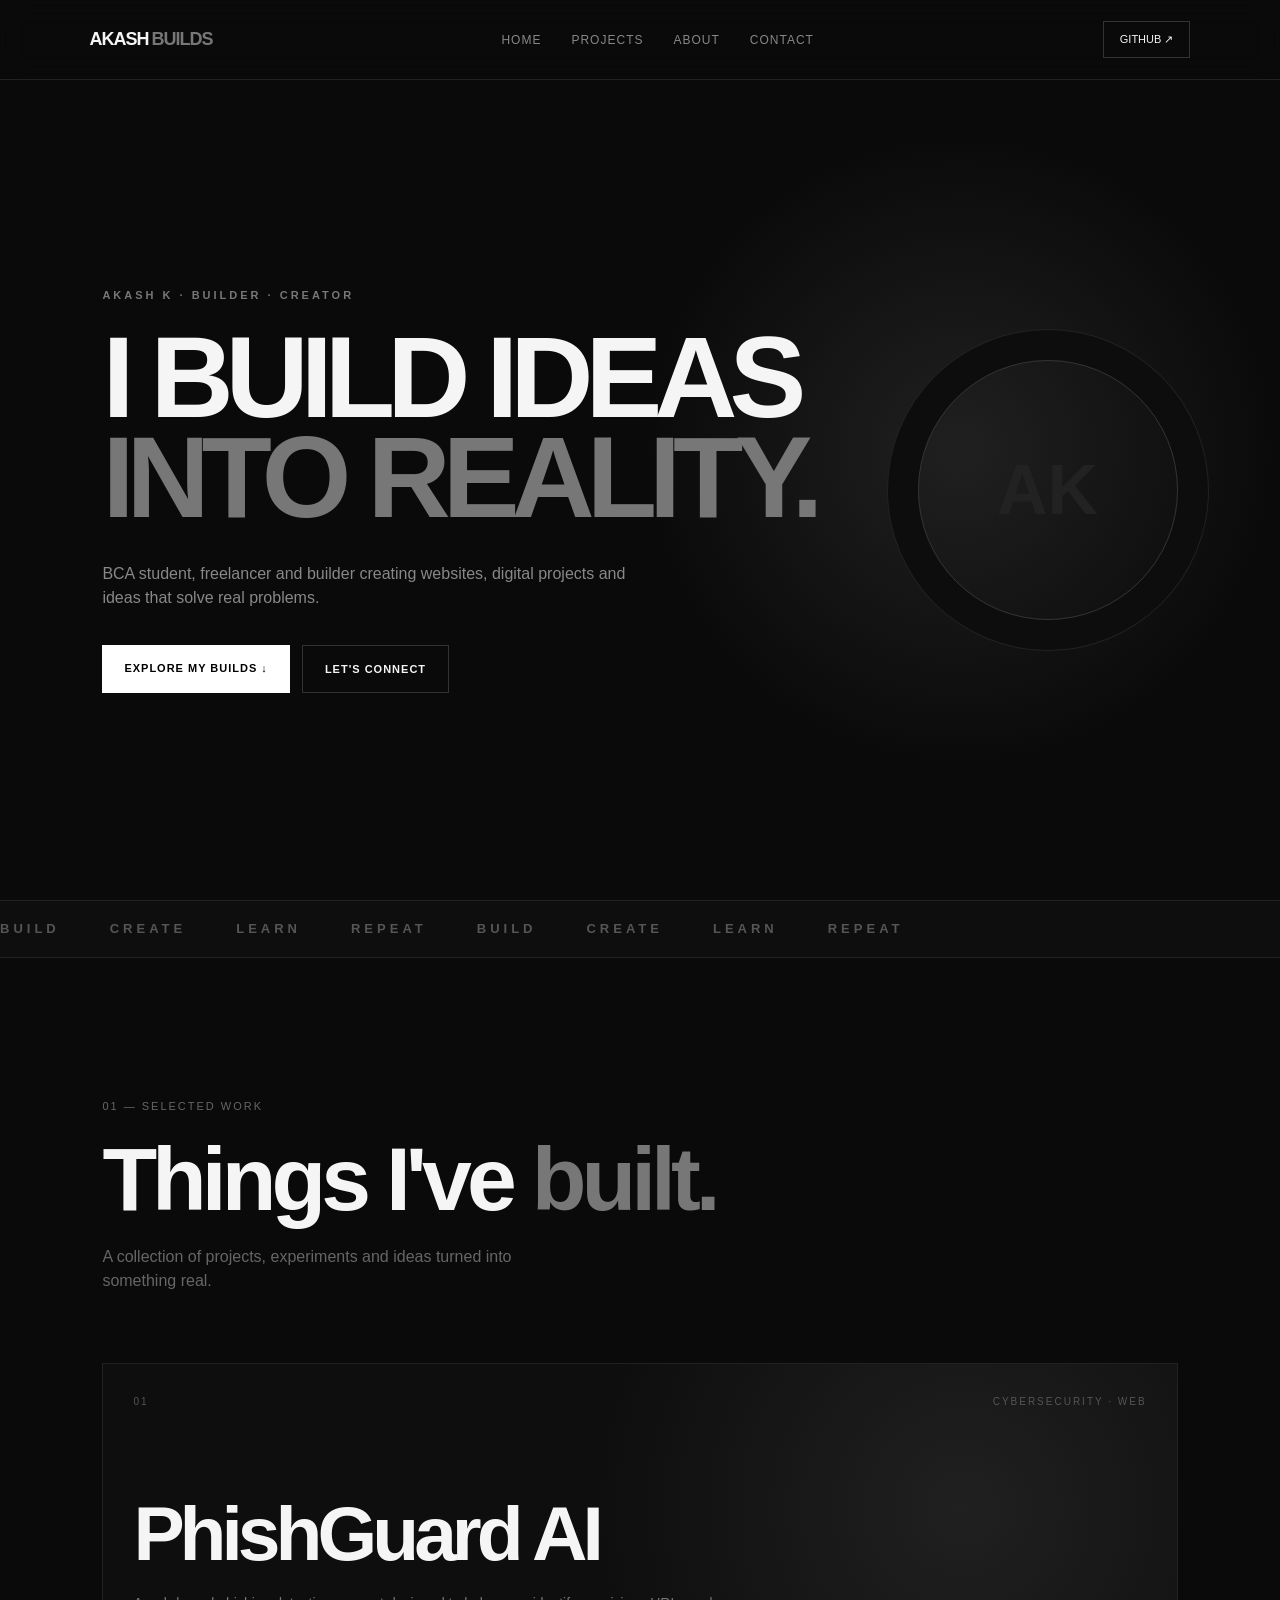
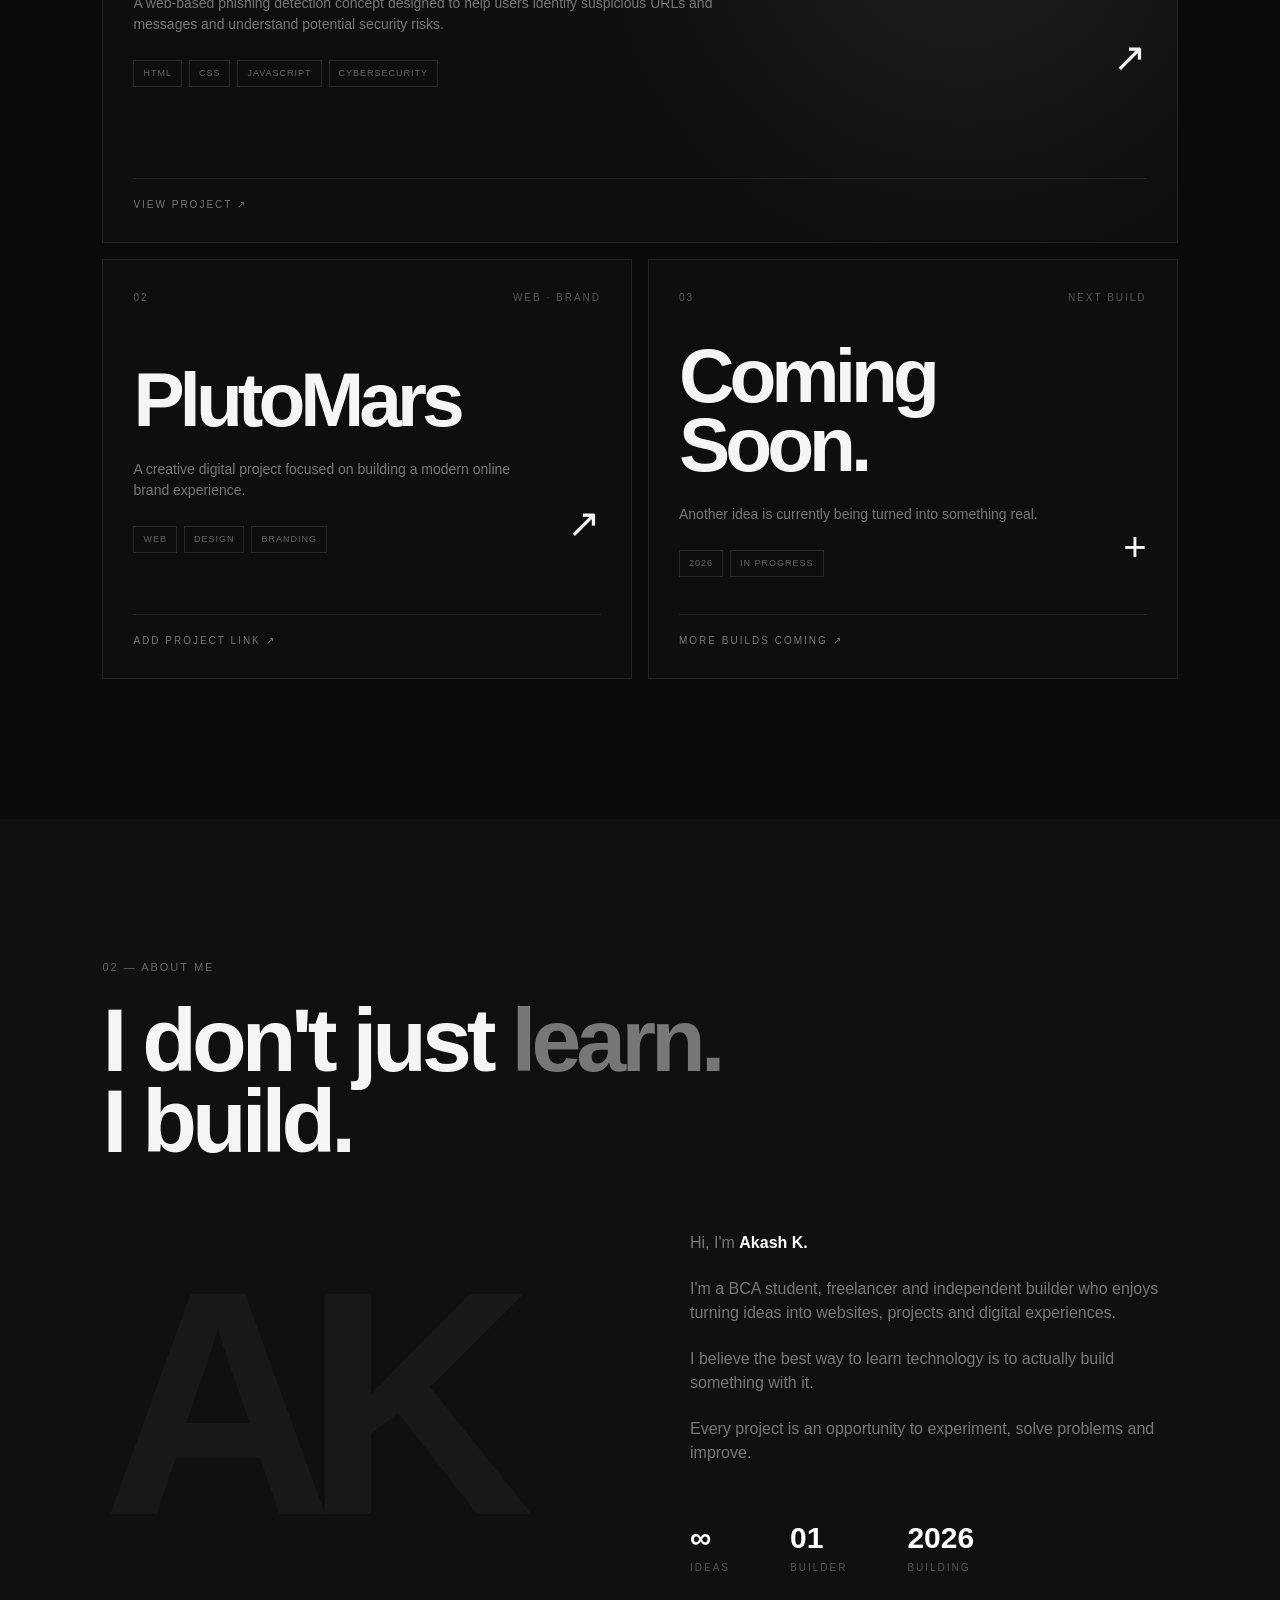
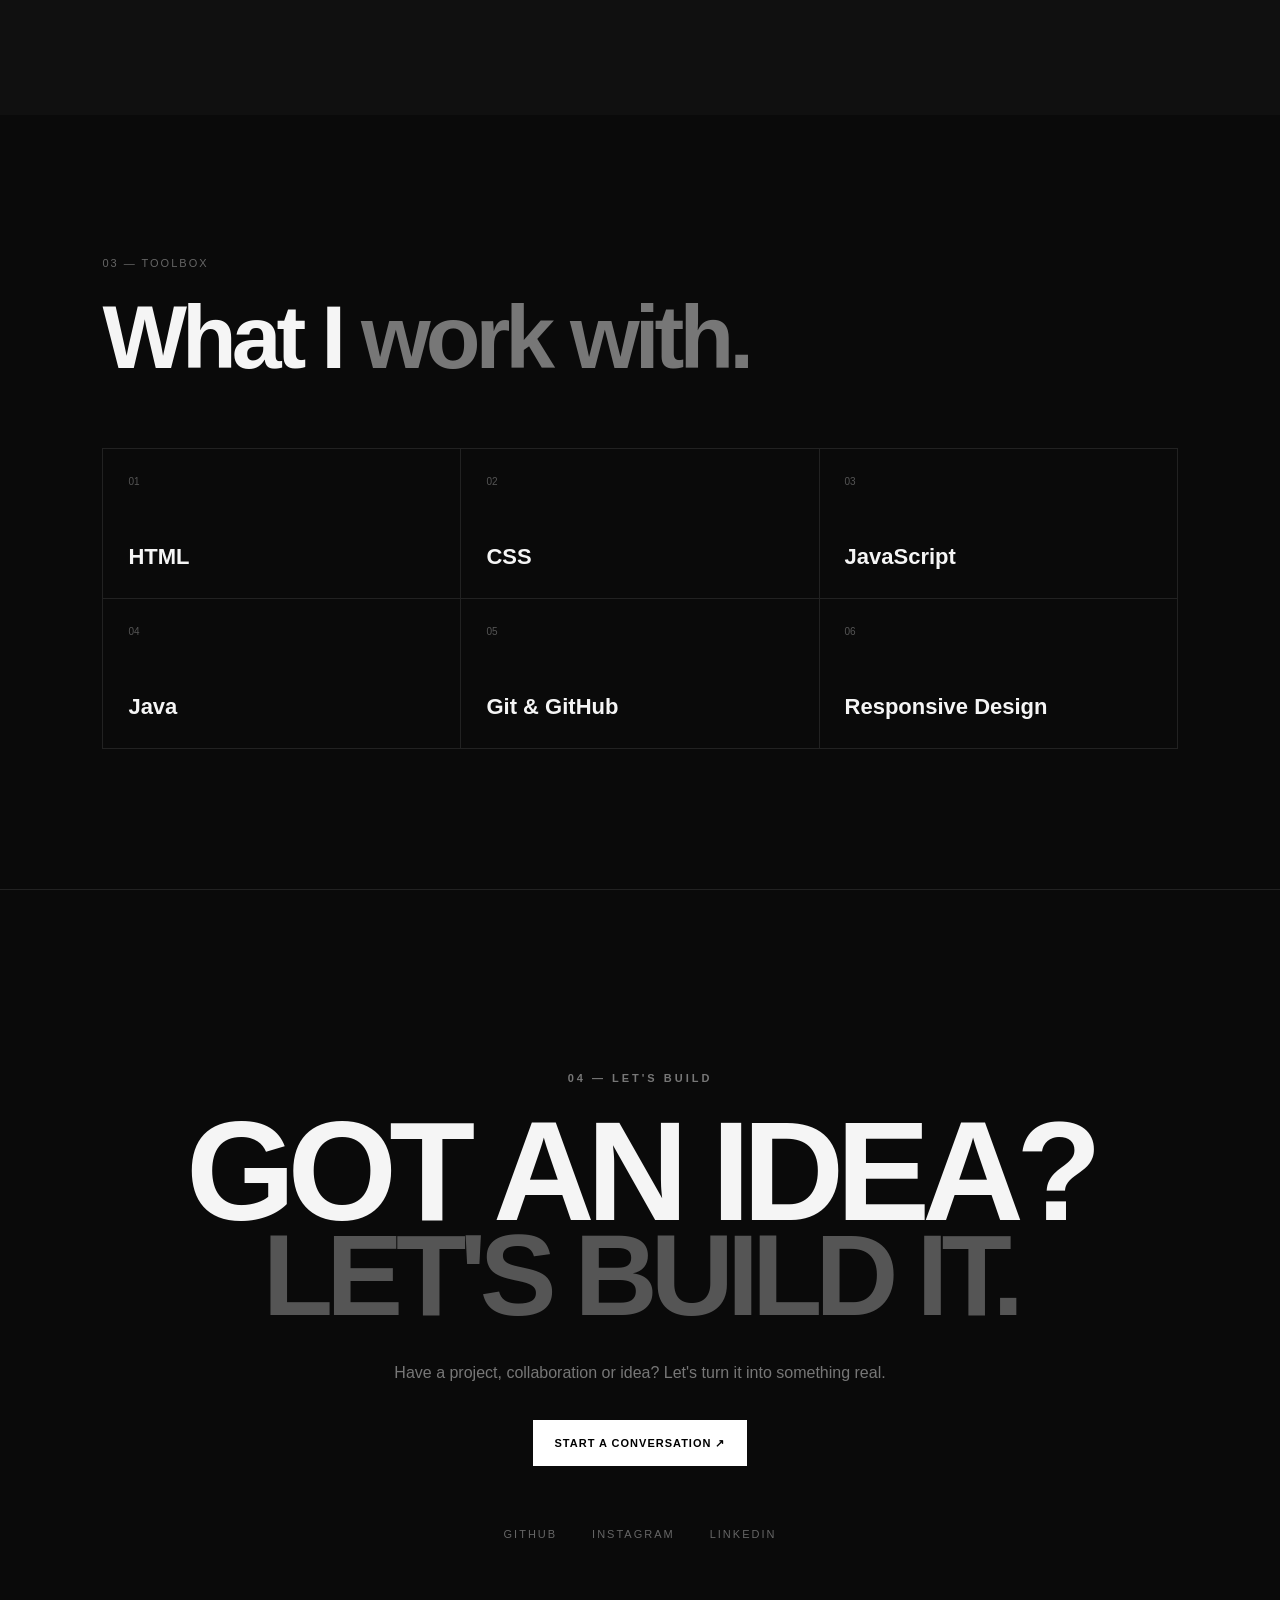
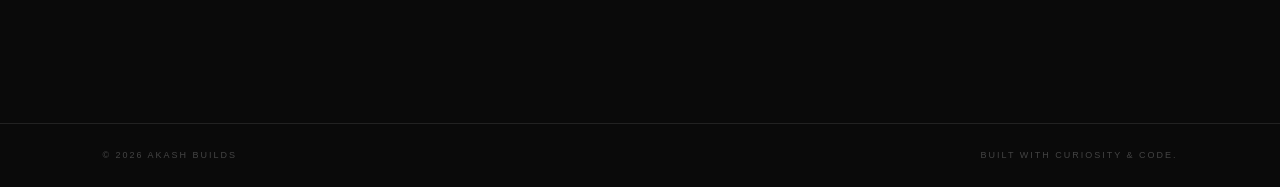
<file: index.html>
<!DOCTYPE html>
<html lang="en">
<head>
    <meta charset="UTF-8">
    <meta name="viewport" content="width=device-width, initial-scale=1.0">

    <title>AKASH BUILDS — Akash K</title>

    <meta
        name="description"
        content="Akash K — BCA student, builder and creator. Explore my projects and digital builds."
    >

    <link rel="stylesheet" href="style.css">
</head>

<body>

    <!-- NAVBAR -->

    <nav class="navbar">

        <a href="#home" class="logo">
            AKASH<span>BUILDS</span>
        </a>

        <div class="nav-links">
            <a href="#home">Home</a>
            <a href="#projects">Projects</a>
            <a href="#about">About</a>
            <a href="#contact">Contact</a>
        </div>

        <a
            href="https://github.com/"
            target="_blank"
            class="github-btn"
        >
            GitHub ↗
        </a>

    </nav>


    <!-- HERO -->

    <section id="home" class="hero">

        <div class="hero-content">

            <p class="small-text">
                AKASH K · BUILDER · CREATOR
            </p>

            <h1>
                I BUILD IDEAS<br>
                <span>INTO REALITY.</span>
            </h1>

            <p class="hero-description">
                BCA student, freelancer and builder creating websites,
                digital projects and ideas that solve real problems.
            </p>

            <div class="hero-buttons">

                <a href="#projects" class="primary-btn">
                    Explore My Builds ↓
                </a>

                <a href="#contact" class="secondary-btn">
                    Let's Connect
                </a>

            </div>

        </div>


        <div class="hero-mark">

            <div class="circle">
                AK
            </div>

        </div>

    </section>



    <!-- MARQUEE -->

    <div class="marquee">

        <div class="marquee-track">

            <span>BUILD</span>
            <span>CREATE</span>
            <span>LEARN</span>
            <span>REPEAT</span>

            <span>BUILD</span>
            <span>CREATE</span>
            <span>LEARN</span>
            <span>REPEAT</span>

        </div>

    </div>



    <!-- PROJECTS -->

    <section id="projects" class="section">

        <div class="section-header">

            <p class="section-number">
                01 — SELECTED WORK
            </p>

            <h2>
                Things I've <span>built.</span>
            </h2>

            <p class="section-description">
                A collection of projects, experiments and ideas
                turned into something real.
            </p>

        </div>


        <div class="projects">


            <!-- PROJECT 1 -->

            <article class="project featured">

                <div class="project-top">

                    <span>01</span>

                    <span>
                        CYBERSECURITY · WEB
                    </span>

                </div>

                <div class="project-main">

                    <div>

                        <h3>
                            PhishGuard AI
                        </h3>

                        <p>
                            A web-based phishing detection concept
                            designed to help users identify suspicious
                            URLs and messages and understand potential
                            security risks.
                        </p>

                        <div class="tags">

                            <span>HTML</span>
                            <span>CSS</span>
                            <span>JavaScript</span>
                            <span>Cybersecurity</span>

                        </div>

                    </div>

                    <a
                        href="https://ak36490597-dotcom.github.io/PhishGuard-AI/"
                        target="_blank"
                        class="arrow"
                    >
                        ↗
                    </a>

                </div>

                <a
                    href="https://ak36490597-dotcom.github.io/PhishGuard-AI/"
                    target="_blank"
                    class="view-project"
                >
                    View Project ↗
                </a>

            </article>



            <!-- PROJECT 2 -->

            <article class="project">

                <div class="project-top">

                    <span>02</span>

                    <span>
                        WEB · BRAND
                    </span>

                </div>

                <div class="project-main">

                    <div>

                        <h3>
                            PlutoMars
                        </h3>

                        <p>
                            A creative digital project focused on
                            building a modern online brand experience.
                        </p>

                        <div class="tags">

                            <span>Web</span>
                            <span>Design</span>
                            <span>Branding</span>

                        </div>

                    </div>

                    <a href="#" class="arrow">
                        ↗
                    </a>

                </div>

                <a href="#" class="view-project">
                    Add Project Link ↗
                </a>

            </article>



            <!-- PROJECT 3 -->

            <article class="project">

                <div class="project-top">

                    <span>03</span>

                    <span>
                        NEXT BUILD
                    </span>

                </div>

                <div class="project-main">

                    <div>

                        <h3>
                            Coming Soon.
                        </h3>

                        <p>
                            Another idea is currently being turned
                            into something real.
                        </p>

                        <div class="tags">

                            <span>2026</span>
                            <span>In Progress</span>

                        </div>

                    </div>

                    <a href="#contact" class="arrow">
                        +
                    </a>

                </div>

                <a href="#contact" class="view-project">
                    More Builds Coming ↗
                </a>

            </article>


        </div>

    </section>



    <!-- ABOUT -->

    <section id="about" class="section about">

        <div class="section-header">

            <p class="section-number">
                02 — ABOUT ME
            </p>

            <h2>
                I don't just <span>learn.</span><br>
                I build.
            </h2>

        </div>


        <div class="about-grid">

            <div class="about-big">
                AK
            </div>

            <div class="about-text">

                <p>
                    Hi, I'm <strong>Akash K.</strong>
                </p>

                <p>
                    I'm a BCA student, freelancer and independent
                    builder who enjoys turning ideas into websites,
                    projects and digital experiences.
                </p>

                <p>
                    I believe the best way to learn technology is
                    to actually build something with it.
                </p>

                <p>
                    Every project is an opportunity to experiment,
                    solve problems and improve.
                </p>


                <div class="stats">

                    <div>
                        <strong>∞</strong>
                        <span>Ideas</span>
                    </div>

                    <div>
                        <strong>01</strong>
                        <span>Builder</span>
                    </div>

                    <div>
                        <strong>2026</strong>
                        <span>Building</span>
                    </div>

                </div>

            </div>

        </div>

    </section>



    <!-- SKILLS -->

    <section class="section skills">

        <div class="section-header">

            <p class="section-number">
                03 — TOOLBOX
            </p>

            <h2>
                What I <span>work with.</span>
            </h2>

        </div>


        <div class="skill-grid">

            <div class="skill">
                <span>01</span>
                <strong>HTML</strong>
            </div>

            <div class="skill">
                <span>02</span>
                <strong>CSS</strong>
            </div>

            <div class="skill">
                <span>03</span>
                <strong>JavaScript</strong>
            </div>

            <div class="skill">
                <span>04</span>
                <strong>Java</strong>
            </div>

            <div class="skill">
                <span>05</span>
                <strong>Git & GitHub</strong>
            </div>

            <div class="skill">
                <span>06</span>
                <strong>Responsive Design</strong>
            </div>

        </div>

    </section>



    <!-- CONTACT -->

    <section id="contact" class="contact">

        <p class="small-text">
            04 — LET'S BUILD
        </p>

        <h2>
            GOT AN IDEA?
        </h2>

        <h3>
            LET'S BUILD IT.
        </h3>

        <p>
            Have a project, collaboration or idea?
            Let's turn it into something real.
        </p>

        <!-- CHANGE EMAIL LATER -->

        <a
            href="mailto:yourmail@gmail.com"
            class="primary-btn"
        >
            Start a Conversation ↗
        </a>


        <div class="social-links">

            <!-- CHANGE THESE LINKS LATER -->

            <a href="https://github.com/" target="_blank">
                GitHub
            </a>

            <a href="#" target="_blank">
                Instagram
            </a>

            <a href="#" target="_blank">
                LinkedIn
            </a>

        </div>

    </section>



    <!-- FOOTER -->

    <footer>

        <p>
            © 2026 AKASH BUILDS
        </p>

        <p>
            BUILT WITH CURIOSITY & CODE.
        </p>

    </footer>


    <script src="script.js"></script>

</body>
</html>
</file>
<file: style.css>
* {
    margin: 0;
    padding: 0;
    box-sizing: border-box;
}

html {
    scroll-behavior: smooth;
}

body {
    background: #0a0a0a;
    color: #f5f5f5;
    font-family: Arial, Helvetica, sans-serif;
    line-height: 1.5;
}

a {
    text-decoration: none;
    color: inherit;
}

::selection {
    background: #ffffff;
    color: #000000;
}


/* NAVBAR */

.navbar {
    height: 80px;
    padding: 0 7%;
    display: flex;
    justify-content: space-between;
    align-items: center;

    position: fixed;
    top: 0;
    width: 100%;

    background: rgba(10, 10, 10, 0.9);
    backdrop-filter: blur(15px);

    border-bottom: 1px solid #222;

    z-index: 1000;
}

.logo {
    font-size: 18px;
    font-weight: 900;
    letter-spacing: -1px;
}

.logo span {
    color: #777;
    margin-left: 3px;
}

.nav-links {
    display: flex;
    gap: 30px;
}

.nav-links a {
    color: #888;
    font-size: 12px;
    text-transform: uppercase;
    letter-spacing: 1px;
    transition: 0.3s;
}

.nav-links a:hover {
    color: white;
}

.github-btn {
    border: 1px solid #333;
    padding: 9px 16px;

    font-size: 11px;
    text-transform: uppercase;

    transition: 0.3s;
}

.github-btn:hover {
    background: white;
    color: black;
}


/* HERO */

.hero {
    min-height: 100vh;

    padding: 180px 8% 100px;

    display: flex;
    align-items: center;
    justify-content: space-between;

    gap: 80px;

    background:
        radial-gradient(
            circle at 75% 50%,
            #202020,
            transparent 30%
        );
}

.hero-content {
    max-width: 900px;
}

.small-text {
    color: #777;

    font-size: 11px;
    letter-spacing: 3px;
    font-weight: bold;
}

.hero h1 {
    font-size: clamp(60px, 9vw, 145px);

    line-height: 0.86;

    letter-spacing: -8px;

    margin: 25px 0 35px;

    font-weight: 900;
}

.hero h1 span {
    color: #777;
}

.hero-description {
    color: #888;

    max-width: 550px;

    font-size: 16px;
}

.hero-buttons {
    display: flex;
    gap: 12px;

    margin-top: 35px;
}

.primary-btn,
.secondary-btn {
    display: inline-block;

    padding: 15px 22px;

    font-size: 11px;
    font-weight: bold;

    text-transform: uppercase;
    letter-spacing: 1px;

    transition: 0.3s;
}

.primary-btn {
    background: white;
    color: black;
}

.primary-btn:hover {
    transform: translateY(-3px);
}

.secondary-btn {
    border: 1px solid #333;
}

.secondary-btn:hover {
    border-color: white;
}


/* HERO CIRCLE */

.hero-mark {
    min-width: 260px;
}

.circle {
    width: 260px;
    height: 260px;

    border: 1px solid #333;

    border-radius: 50%;

    display: flex;
    align-items: center;
    justify-content: center;

    font-size: 70px;
    font-weight: 900;

    color: #222;

    box-shadow:
        0 0 0 30px #0d0d0d,
        0 0 0 31px #222;

    animation: rotate 15s linear infinite;
}

@keyframes rotate {

    from {
        transform: rotate(0deg);
    }

    to {
        transform: rotate(360deg);
    }

}


/* MARQUEE */

.marquee {
    overflow: hidden;

    border-top: 1px solid #222;
    border-bottom: 1px solid #222;

    padding: 18px 0;

    background: #0e0e0e;
}

.marquee-track {
    display: flex;
    gap: 50px;

    width: max-content;

    animation: marquee 18s linear infinite;
}

.marquee span {
    font-size: 13px;

    font-weight: bold;

    letter-spacing: 4px;

    color: #555;
}

@keyframes marquee {

    from {
        transform: translateX(0);
    }

    to {
        transform: translateX(-50%);
    }

}


/* SECTIONS */

.section {
    padding: 140px 8%;
}

.section-header {
    max-width: 850px;

    margin-bottom: 70px;
}

.section-number {
    color: #666;

    font-size: 11px;

    letter-spacing: 2px;

    margin-bottom: 25px;
}

.section-header h2 {
    font-size: clamp(45px, 7vw, 100px);

    line-height: 0.9;

    letter-spacing: -5px;
}

.section-header h2 span {
    color: #777;
}

.section-description {
    color: #666;

    max-width: 450px;

    margin-top: 25px;
}


/* PROJECTS */

.projects {
    display: grid;

    grid-template-columns: repeat(2, 1fr);

    gap: 16px;
}

.project {
    min-height: 420px;

    border: 1px solid #222;

    background: #0e0e0e;

    padding: 30px;

    display: flex;
    flex-direction: column;
    justify-content: space-between;

    transition: 0.4s;

    position: relative;
    overflow: hidden;
}

.project:hover {
    border-color: #555;

    transform: translateY(-6px);
}

.project.featured {
    grid-column: span 2;

    min-height: 480px;

    background:
        radial-gradient(
            circle at 80% 30%,
            #202020,
            #0e0e0e 40%
        );
}

.project-top {
    display: flex;

    justify-content: space-between;

    color: #555;

    font-size: 10px;

    letter-spacing: 2px;
}

.project-main {
    display: flex;

    justify-content: space-between;

    align-items: end;

    gap: 40px;
}

.project h3 {
    font-size: clamp(40px, 6vw, 85px);

    line-height: 0.9;

    letter-spacing: -5px;

    margin-bottom: 25px;
}

.project p {
    max-width: 600px;

    color: #777;

    font-size: 14px;
}

.tags {
    display: flex;

    flex-wrap: wrap;

    gap: 7px;

    margin-top: 25px;
}

.tags span {
    border: 1px solid #292929;

    color: #666;

    padding: 6px 9px;

    font-size: 9px;

    text-transform: uppercase;

    letter-spacing: 1px;
}

.arrow {
    font-size: 40px;

    transition: 0.3s;
}

.arrow:hover {
    transform: translate(5px, -5px);
}

.view-project {
    border-top: 1px solid #222;

    padding-top: 18px;

    font-size: 10px;

    text-transform: uppercase;

    letter-spacing: 2px;

    color: #777;

    transition: 0.3s;
}

.view-project:hover {
    color: white;
}


/* ABOUT */

.about {
    background: #101010;
}

.about-grid {
    display: grid;

    grid-template-columns: 1fr 1fr;

    gap: 100px;

    align-items: center;
}

.about-big {
    font-size: clamp(150px, 25vw, 400px);

    font-weight: 900;

    letter-spacing: -30px;

    color: #181818;

    line-height: 0.7;
}

.about-text {
    max-width: 550px;

    color: #777;

    font-size: 16px;
}

.about-text p {
    margin-bottom: 22px;
}

.about-text strong {
    color: white;
}

.stats {
    display: flex;

    gap: 60px;

    margin-top: 50px;
}

.stats div {
    display: flex;

    flex-direction: column;
}

.stats strong {
    color: white;

    font-size: 30px;
}

.stats span {
    color: #555;

    font-size: 10px;

    text-transform: uppercase;

    letter-spacing: 2px;
}


/* SKILLS */

.skill-grid {
    display: grid;

    grid-template-columns: repeat(3, 1fr);

    border-top: 1px solid #222;
    border-left: 1px solid #222;
}

.skill {
    min-height: 150px;

    padding: 25px;

    border-right: 1px solid #222;
    border-bottom: 1px solid #222;

    display: flex;

    flex-direction: column;

    justify-content: space-between;

    transition: 0.3s;
}

.skill:hover {
    background: #111;
}

.skill span {
    color: #555;

    font-size: 10px;
}

.skill strong {
    font-size: 22px;
}


/* CONTACT */

.contact {
    padding: 180px 8%;

    text-align: center;

    border-top: 1px solid #222;
}

.contact h2 {
    font-size: clamp(60px, 11vw, 160px);

    line-height: 0.8;

    letter-spacing: -8px;

    margin-top: 30px;
}

.contact h3 {
    font-size: clamp(50px, 9vw, 130px);

    line-height: 0.8;

    color: #555;

    letter-spacing: -7px;

    margin-bottom: 40px;
}

.contact > p:not(.small-text) {
    color: #777;

    max-width: 500px;

    margin: 0 auto 35px;
}

.social-links {
    margin-top: 60px;

    display: flex;

    justify-content: center;

    gap: 35px;
}

.social-links a {
    color: #666;

    font-size: 11px;

    text-transform: uppercase;

    letter-spacing: 2px;
}

.social-links a:hover {
    color: white;
}


/* FOOTER */

footer {
    padding: 25px 8%;

    border-top: 1px solid #222;

    display: flex;

    justify-content: space-between;

    color: #444;

    font-size: 9px;

    letter-spacing: 2px;
}


/* MOBILE */

@media (max-width: 800px) {

    .navbar {
        padding: 0 5%;
    }

    .nav-links {
        display: none;
    }

    .github-btn {
        display: none;
    }

    .hero {
        padding: 150px 6% 100px;

        flex-direction: column;

        align-items: flex-start;
    }

    .hero h1 {
        letter-spacing: -5px;
    }

    .hero-mark {
        align-self: center;
    }

    .circle {
        width: 180px;
        height: 180px;

        font-size: 50px;
    }

    .section {
        padding: 100px 6%;
    }

    .section-header h2 {
        letter-spacing: -3px;
    }

    .projects {
        grid-template-columns: 1fr;
    }

    .project.featured {
        grid-column: span 1;
    }

    .project-main {
        flex-direction: column;

        align-items: flex-start;
    }

    .project h3 {
        letter-spacing: -3px;
    }

    .about-grid {
        grid-template-columns: 1fr;

        gap: 50px;
    }

    .about-big {
        font-size: 180px;
    }

    .skill-grid {
        grid-template-columns: 1fr 1fr;
    }

    .stats {
        gap: 30px;
    }

    .contact {
        padding: 120px 6%;
    }

    .contact h2,
    .contact h3 {
        letter-spacing: -4px;
    }

    footer {
        padding: 25px 6%;

        flex-direction: column;

        gap: 10px;
    }

}
</file>
